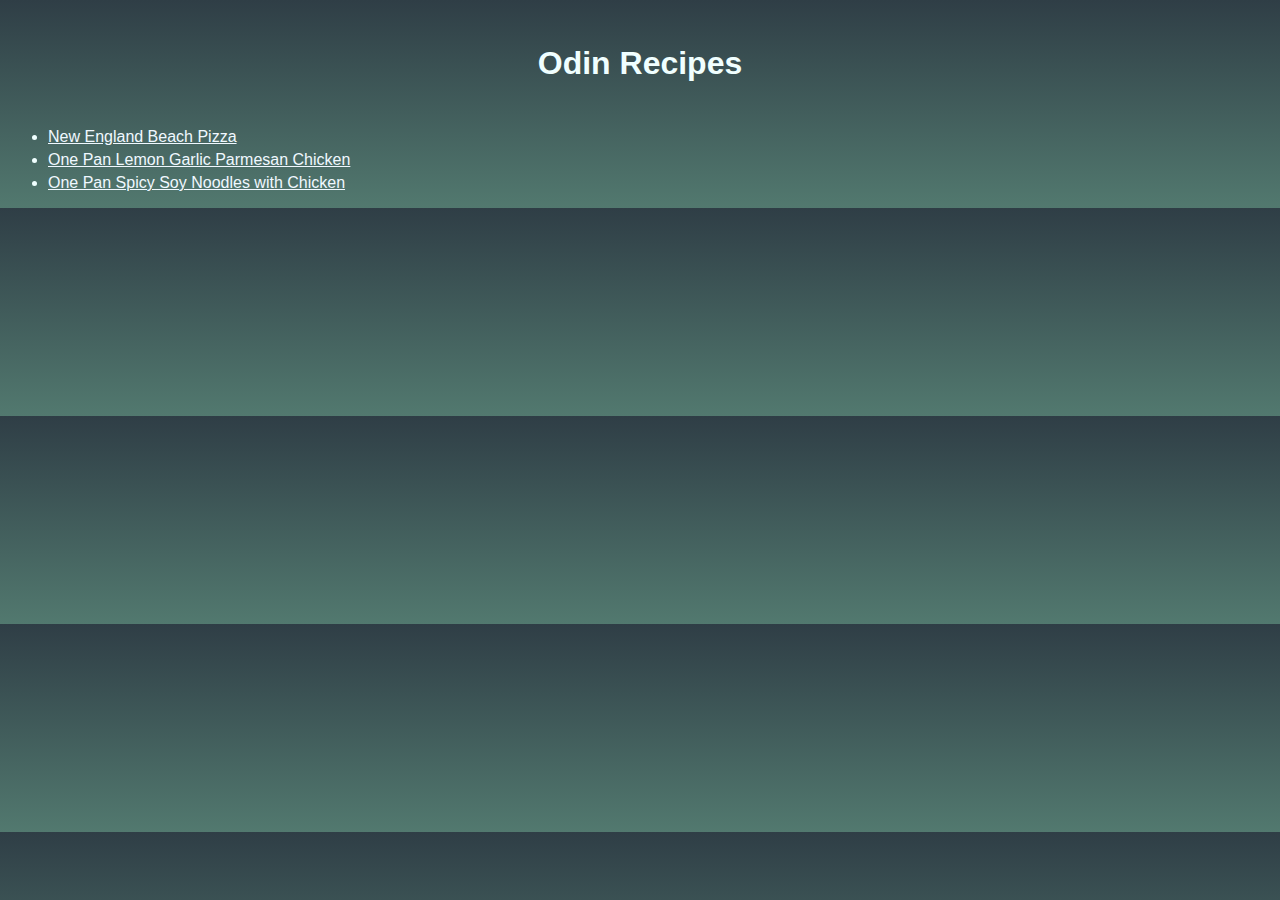
<file: index.html>
<!DOCTYPE html>
<html lang="en">
<head>
    <meta charset="UTF-8">
    <meta name="viewport" content="width=device-width, initial-scale=1.0">
    <title>Document</title>
    <link rel="stylesheet" href="styles.css">
</head>
<body>
    <h1 class="heading">Odin Recipes</h1>
    <ul>
        <li><a href="./recipes/new-england-beach-pizza.html">New England Beach Pizza</a></li>
        <li><a href="./recipes/one-pan-lemon-garlic-parmesan-chicken.html">One Pan Lemon Garlic Parmesan Chicken</a></li>
        <li><a href="./recipes/one-pan-spicy-soy-noodles-with-chicken.html">One Pan Spicy Soy Noodles with Chicken</a></li> 
    </ul>
    </body>
</html>
</file>
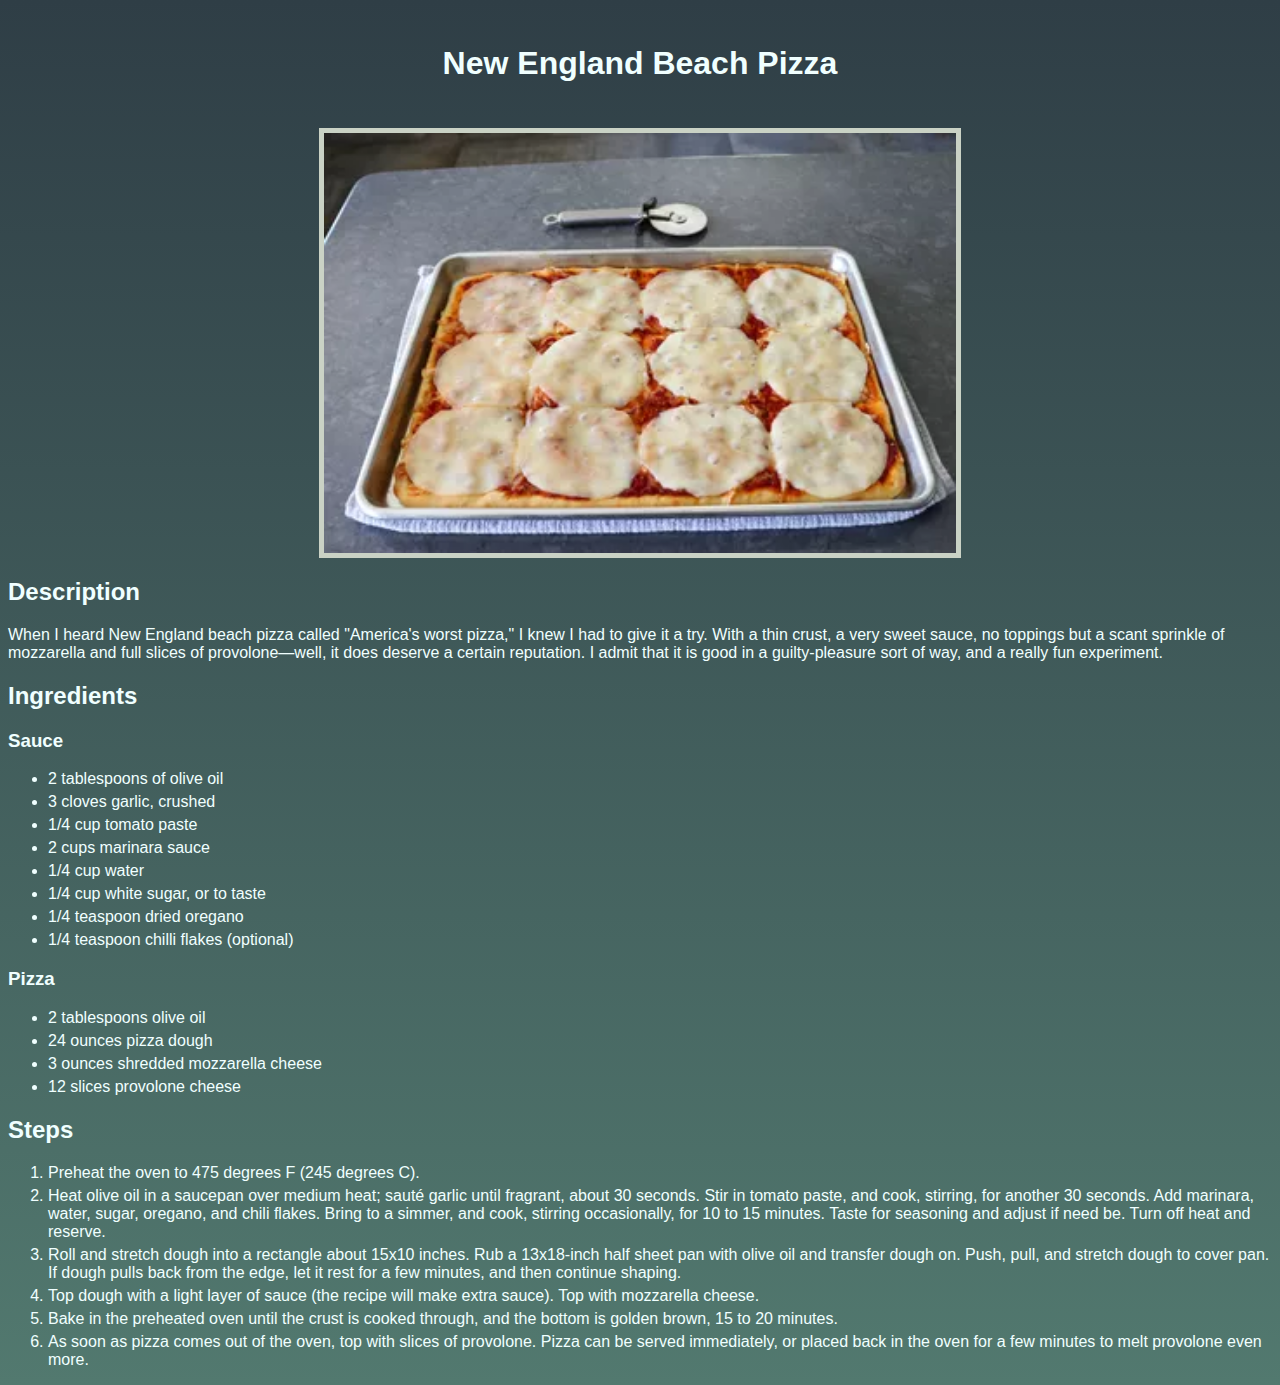
<file: recipes/new-england-beach-pizza.html>
<!DOCTYPE html>
<html lang="en">
<head>
    <meta charset="UTF-8">
    <meta name="viewport" content="width=device-width, initial-scale=1.0">
    <title>New England Beach Pizza</title>
    <link rel="stylesheet" href="../styles.css">
</head>
<body>
    <h1 class="heading">New England Beach Pizza</h1>
    <img src="./../img/england-beach-pizza.webp" alt="New England Beach Pizza">
    
    <h2>Description</h2>
    <p>
        When I heard New England beach pizza called "America's worst pizza," I knew I had to give it a try. With a thin crust, a very sweet sauce, no toppings but a scant sprinkle of mozzarella and full slices of provolone—well, it does deserve a certain reputation. I admit that it is good in a guilty-pleasure sort of way, and a really fun experiment.
    </p>
    
    <h2>Ingredients</h2>
    <h3>Sauce</h3>
    <ul>
        <li>2 tablespoons of olive oil</li>
        <li>3 cloves garlic, crushed</li>
        <li>1/4 cup tomato paste</li>
        <li>2 cups marinara sauce</li>
        <li>1/4 cup water</li>
        <li>1/4 cup white sugar, or to taste</li>
        <li>1/4 teaspoon dried oregano</li>
        <li>1/4 teaspoon chilli flakes (optional)</li>
    </ul>
    <h3>Pizza</h3>
    <ul>
        <li>2 tablespoons olive oil</li>
        <li>24 ounces pizza dough</li>
        <li>3 ounces shredded mozzarella cheese</li>
        <li>12 slices provolone cheese</li>
    </ul>

    <h2>Steps</h2>
    <ol>
        <li>Preheat the oven to 475 degrees F (245 degrees C).</li>
        <li>Heat olive oil in a saucepan over medium heat; sauté garlic until fragrant, about 30 seconds. Stir in tomato paste, and cook, stirring, for another 30 seconds. Add marinara, water, sugar, oregano, and chili flakes. Bring to a simmer, and cook, stirring occasionally, for 10 to 15 minutes. Taste for seasoning and adjust if need be. Turn off heat and reserve.</li>
        <li>Roll and stretch dough into a rectangle about 15x10 inches. Rub a 13x18-inch half sheet pan with olive oil and transfer dough on. Push, pull, and stretch dough to cover pan. If dough pulls back from the edge, let it rest for a few minutes, and then continue shaping.</li>
        <li>Top dough with a light layer of sauce (the recipe will make extra sauce). Top with mozzarella cheese.</li>
        <li>Bake in the preheated oven until the crust is cooked through, and the bottom is golden brown, 15 to 20 minutes.</li>
        <li>As soon as pizza comes out of the oven, top with slices of provolone. Pizza can be served immediately, or placed back in the oven for a few minutes to melt provolone even more.</li>
    </ol>
</body>
</html>
</file>
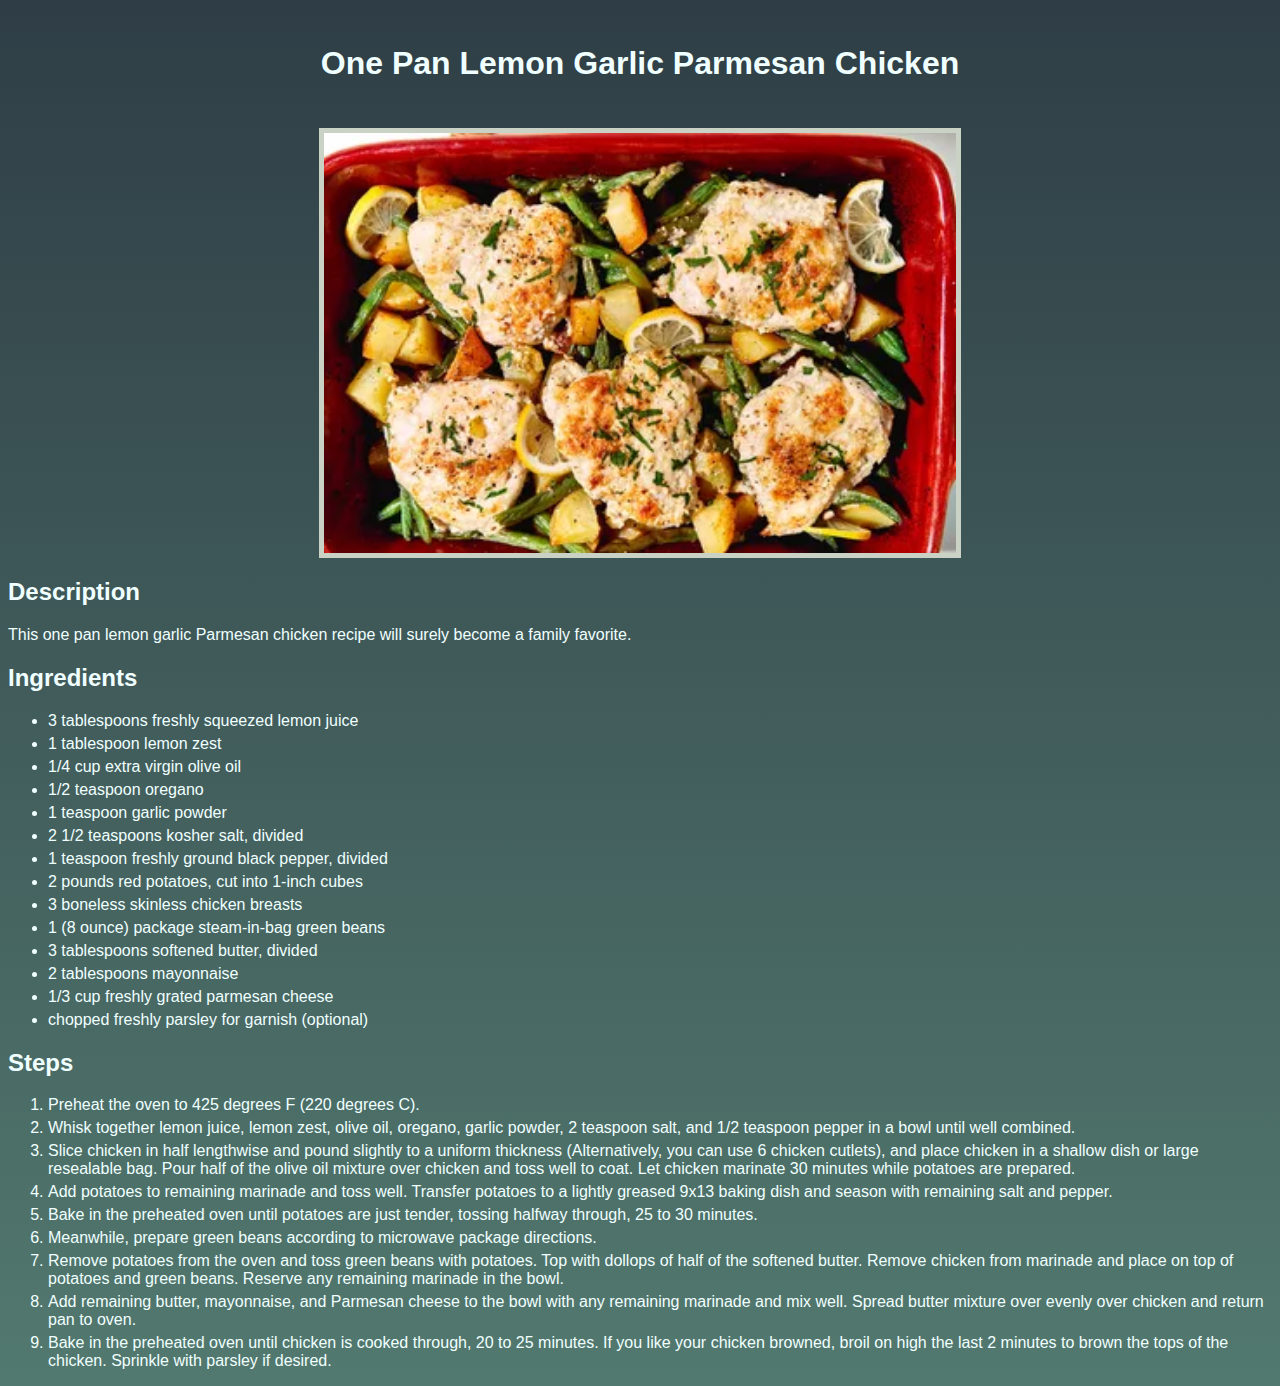
<file: recipes/one-pan-lemon-garlic-parmesan-chicken.html>
<!DOCTYPE html>
<html lang="en">
<head>
    <meta charset="UTF-8">
    <meta name="viewport" content="width=device-width, initial-scale=1.0">
    <title>One Pan Lemon Garlic Parmesan Chicken</title>
    <link rel="stylesheet" href="../styles.css">
</head>
<body>
    <h1>One Pan Lemon Garlic Parmesan Chicken</h1>
    <img src="./../img/garlic-parmesan-chicken.webp" alt="Garlic Parmesan Chicken">

    <h2>Description</h2>
    <p>
        This one pan lemon garlic Parmesan chicken recipe will surely become a family favorite. 
    </p>

    <h2>Ingredients</h2>
    <ul>
        <li>3 tablespoons freshly squeezed lemon juice</li>
        <li>1 tablespoon lemon zest</li>
        <li>1/4 cup extra virgin olive oil</li>
        <li>1/2 teaspoon oregano</li>
        <li>1 teaspoon garlic powder</li>
        <li>2 1/2 teaspoons kosher salt, divided</li>
        <li>1 teaspoon freshly ground black pepper, divided</li>
        <li>2 pounds red potatoes, cut into 1-inch cubes</li>
        <li>3 boneless skinless chicken breasts</li>
        <li>1 (8 ounce) package steam-in-bag green beans</li>
        <li>3 tablespoons softened butter, divided</li>
        <li>2 tablespoons mayonnaise</li>
        <li>1/3 cup freshly grated parmesan cheese</li>
        <li>chopped freshly parsley for garnish (optional)</li>
    </ul>

    <h2>Steps</h2>
    <ol>
        <li>Preheat the oven to 425 degrees F (220 degrees C). </li>
        <li>Whisk together lemon juice, lemon zest, olive oil, oregano, garlic powder, 2 teaspoon salt, and 1/2 teaspoon pepper in a bowl until well combined. </li>
        <li>Slice chicken in half lengthwise and pound slightly to a uniform thickness  (Alternatively, you can use 6 chicken cutlets), and place chicken in a shallow dish or large resealable bag. Pour half of the olive oil mixture over chicken and toss well to coat. Let chicken marinate 30 minutes while potatoes are prepared.  </li>
        <li>Add potatoes to remaining marinade and toss well. Transfer potatoes to a lightly greased 9x13 baking dish and season with remaining salt and pepper.</li>
        <li>Bake in the preheated oven until potatoes are just tender, tossing halfway through, 25 to 30 minutes. </li>
        <li>Meanwhile, prepare green beans according to microwave package directions. </li>
        <li>Remove potatoes from the oven and toss green beans with potatoes. Top with dollops of half of the softened butter. Remove chicken from marinade and place on top of potatoes and green beans. Reserve any remaining marinade in the bowl. </li>
        <li>Add remaining butter, mayonnaise, and Parmesan cheese to the bowl with any remaining marinade and mix well. Spread butter mixture over evenly over chicken and return pan to oven. </li>
        <li>Bake in the preheated oven until chicken is cooked through, 20 to 25 minutes. If you like your chicken browned, broil on high the last 2 minutes to brown the tops of the chicken. Sprinkle with parsley if desired.</li>
    </ol>
</body>
</html>
</file>
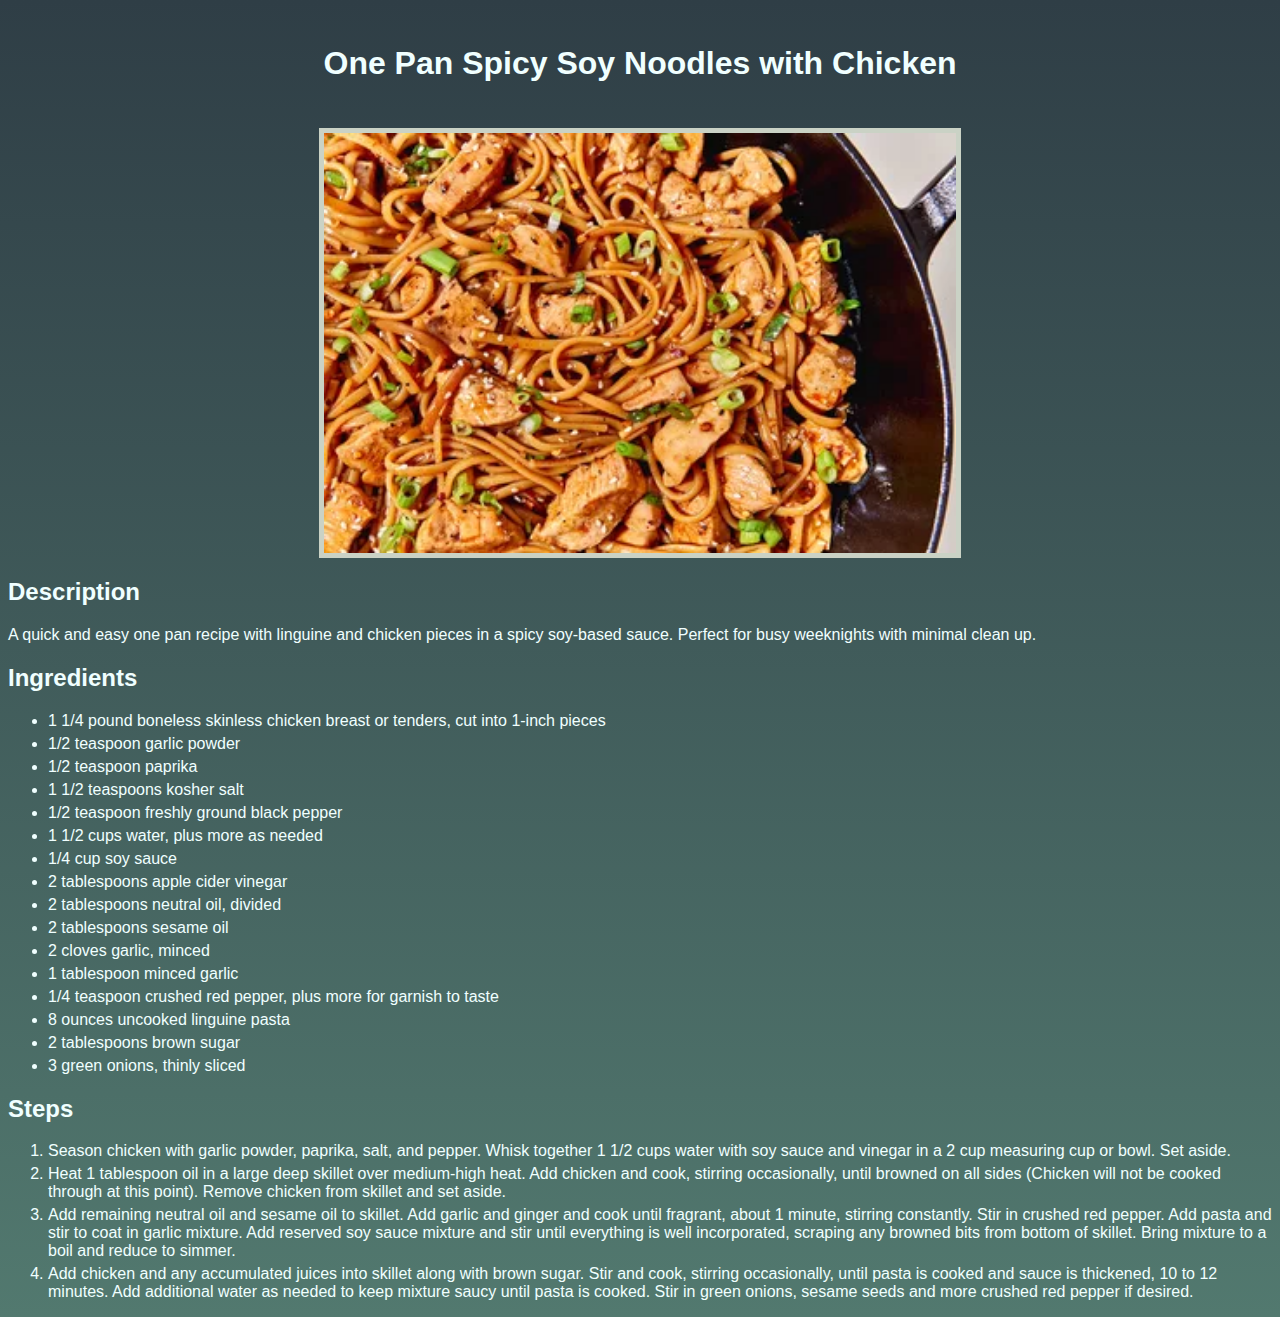
<file: recipes/one-pan-spicy-soy-noodles-with-chicken.html>
<!DOCTYPE html>
<html lang="en">
<head>
    <meta charset="UTF-8">
    <meta name="viewport" content="width=device-width, initial-scale=1.0">
    <title>One Pan Spicy Soy Noodles with Chicken</title>
    <link rel="stylesheet" href="../styles.css">
</head>
<body>
    <h1>One Pan Spicy Soy Noodles with Chicken</h1>
    <img src="./../img/soy-noodles-with-chicken.webp" alt="Soy Noodles with Chicken">

    <h2>Description</h2>
    <p>
        A quick and easy one pan recipe with linguine and chicken pieces in a spicy soy-based sauce. Perfect for busy weeknights with minimal clean up.
    </p>

    <h2>Ingredients</h2>
    <ul>
        <li>1 1/4 pound boneless skinless chicken breast or tenders, cut into 1-inch pieces</li>
        <li>1/2 teaspoon garlic powder</li>
        <li>1/2 teaspoon paprika</li>
        <li>1 1/2 teaspoons kosher salt</li>
        <li>1/2 teaspoon freshly ground black pepper</li>
        <li>1 1/2 cups water, plus more as needed</li>
        <li>1/4 cup soy sauce</li>
        <li>2 tablespoons apple cider vinegar</li>
        <li>2 tablespoons neutral oil, divided</li>
        <li>2 tablespoons sesame oil</li>
        <li>2 cloves garlic, minced</li>
        <li>1 tablespoon minced garlic</li>
        <li>1/4 teaspoon crushed red pepper, plus more for garnish to taste</li>
        <li>8 ounces uncooked linguine pasta</li>
        <li>2 tablespoons brown sugar</li>
        <li>3 green onions, thinly sliced</li>
    </ul>

    <h2>Steps</h2>
    <ol>
        <li>Season chicken with garlic powder, paprika, salt, and pepper. Whisk together 1 1/2 cups water with soy sauce and vinegar in a 2 cup measuring cup or bowl. Set aside. </li>
        <li>Heat 1 tablespoon oil in a large deep skillet over medium-high heat. Add chicken and cook, stirring occasionally, until browned on all sides (Chicken will not be cooked through at this point).  Remove chicken from skillet and set aside.</li>
        <li>Add remaining neutral oil and sesame oil to skillet. Add garlic and ginger and cook until fragrant, about 1 minute, stirring constantly. Stir in crushed red pepper. Add pasta and stir to coat in garlic mixture. Add reserved soy sauce mixture and stir until everything is well incorporated, scraping any browned bits from bottom of skillet. Bring mixture to a boil and reduce to simmer.</li>
        <li>Add chicken and any accumulated juices into skillet along with brown sugar. Stir and cook, stirring occasionally, until pasta is cooked and sauce is thickened, 10 to 12 minutes. Add additional water as needed to keep mixture saucy until pasta is cooked. Stir in green onions, sesame seeds and more crushed red pepper if desired.</li>
    </ol>
</body>
</html>
</file>
<file: styles.css>
body {
    font-family: Arial, Helvetica, sans-serif;
    background-color: darkslategray;
    color: azure;
    background-image: linear-gradient(#2f3e46, #52796f);
}

h1 {
    text-align: center;
    padding: 24px;
}      


ul li {
    margin-bottom: 5px;
}

ol li {
    margin-bottom: 5px;
}

a {
    color: aliceblue;
}

img {
    display: block;
    margin-left: auto;
    margin-right: auto;
    width: 50%;
    border: 5px solid #cad2c5;
}
</file>
